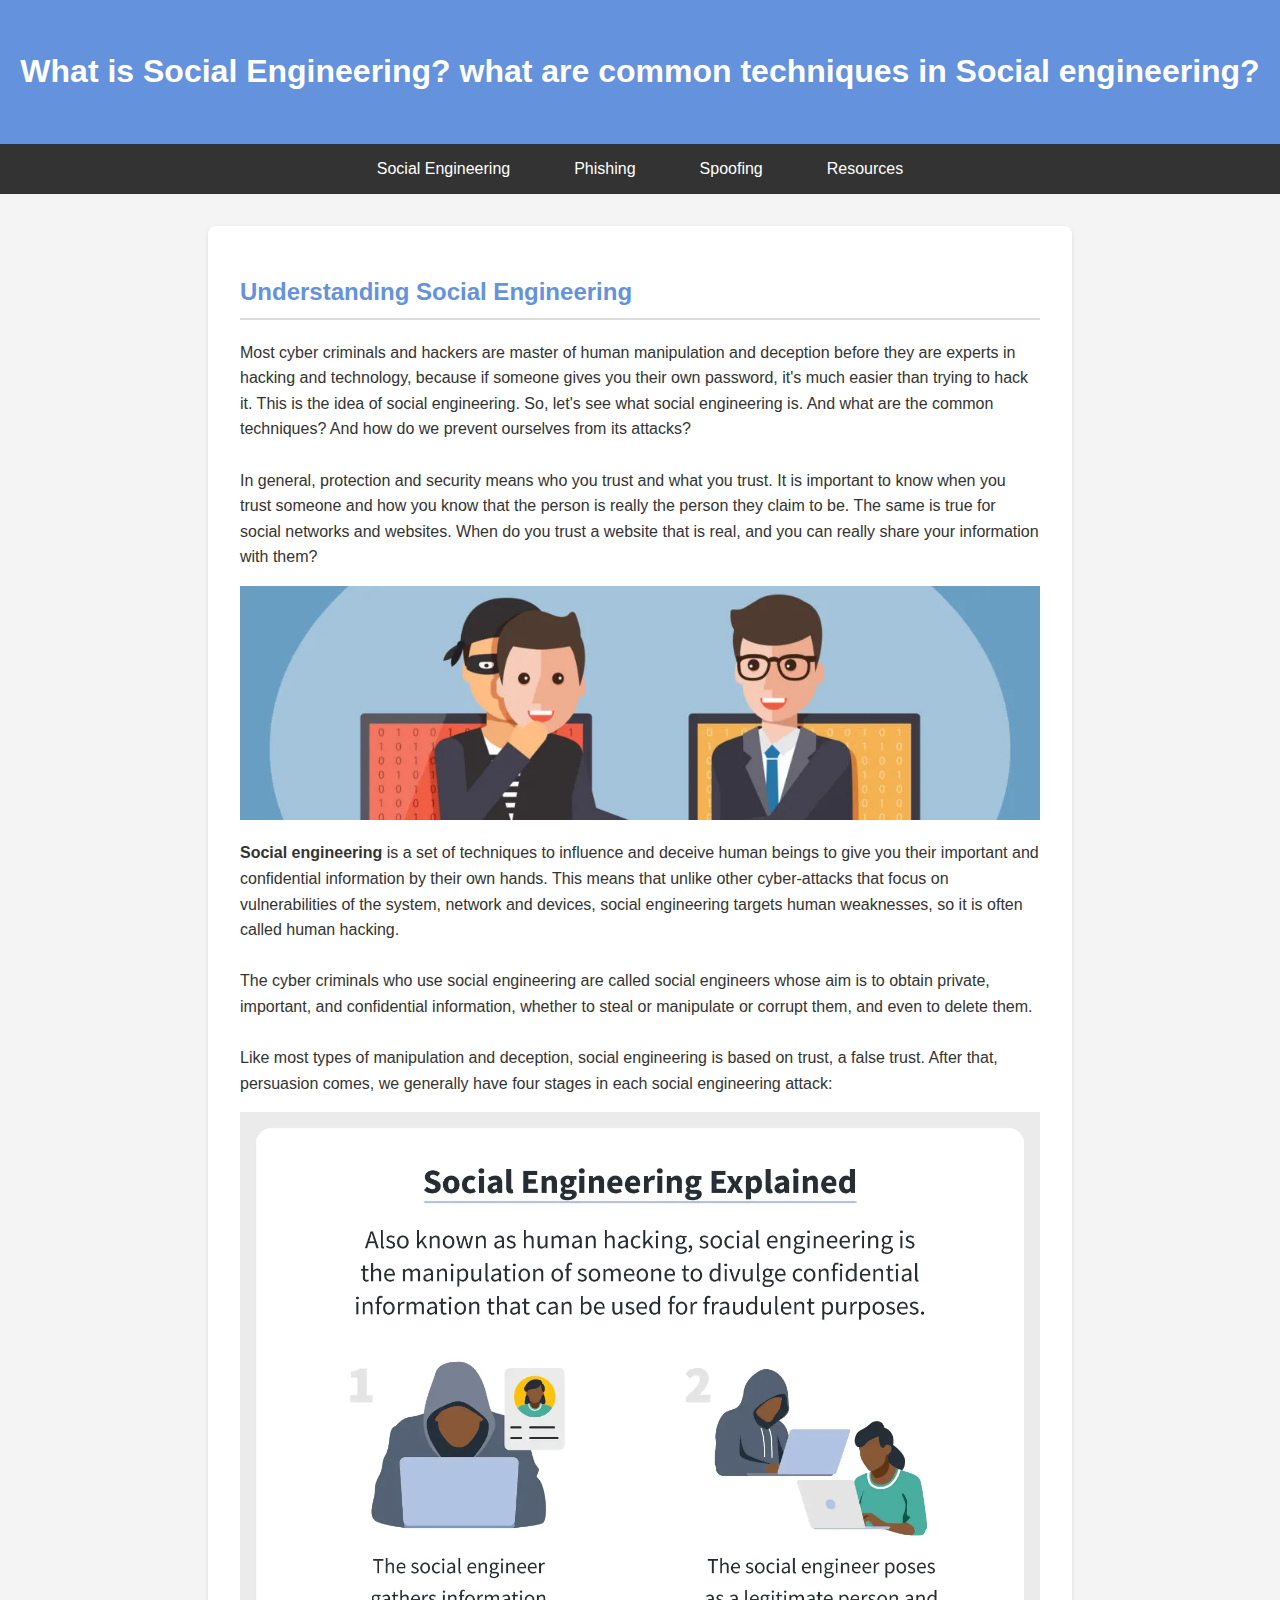
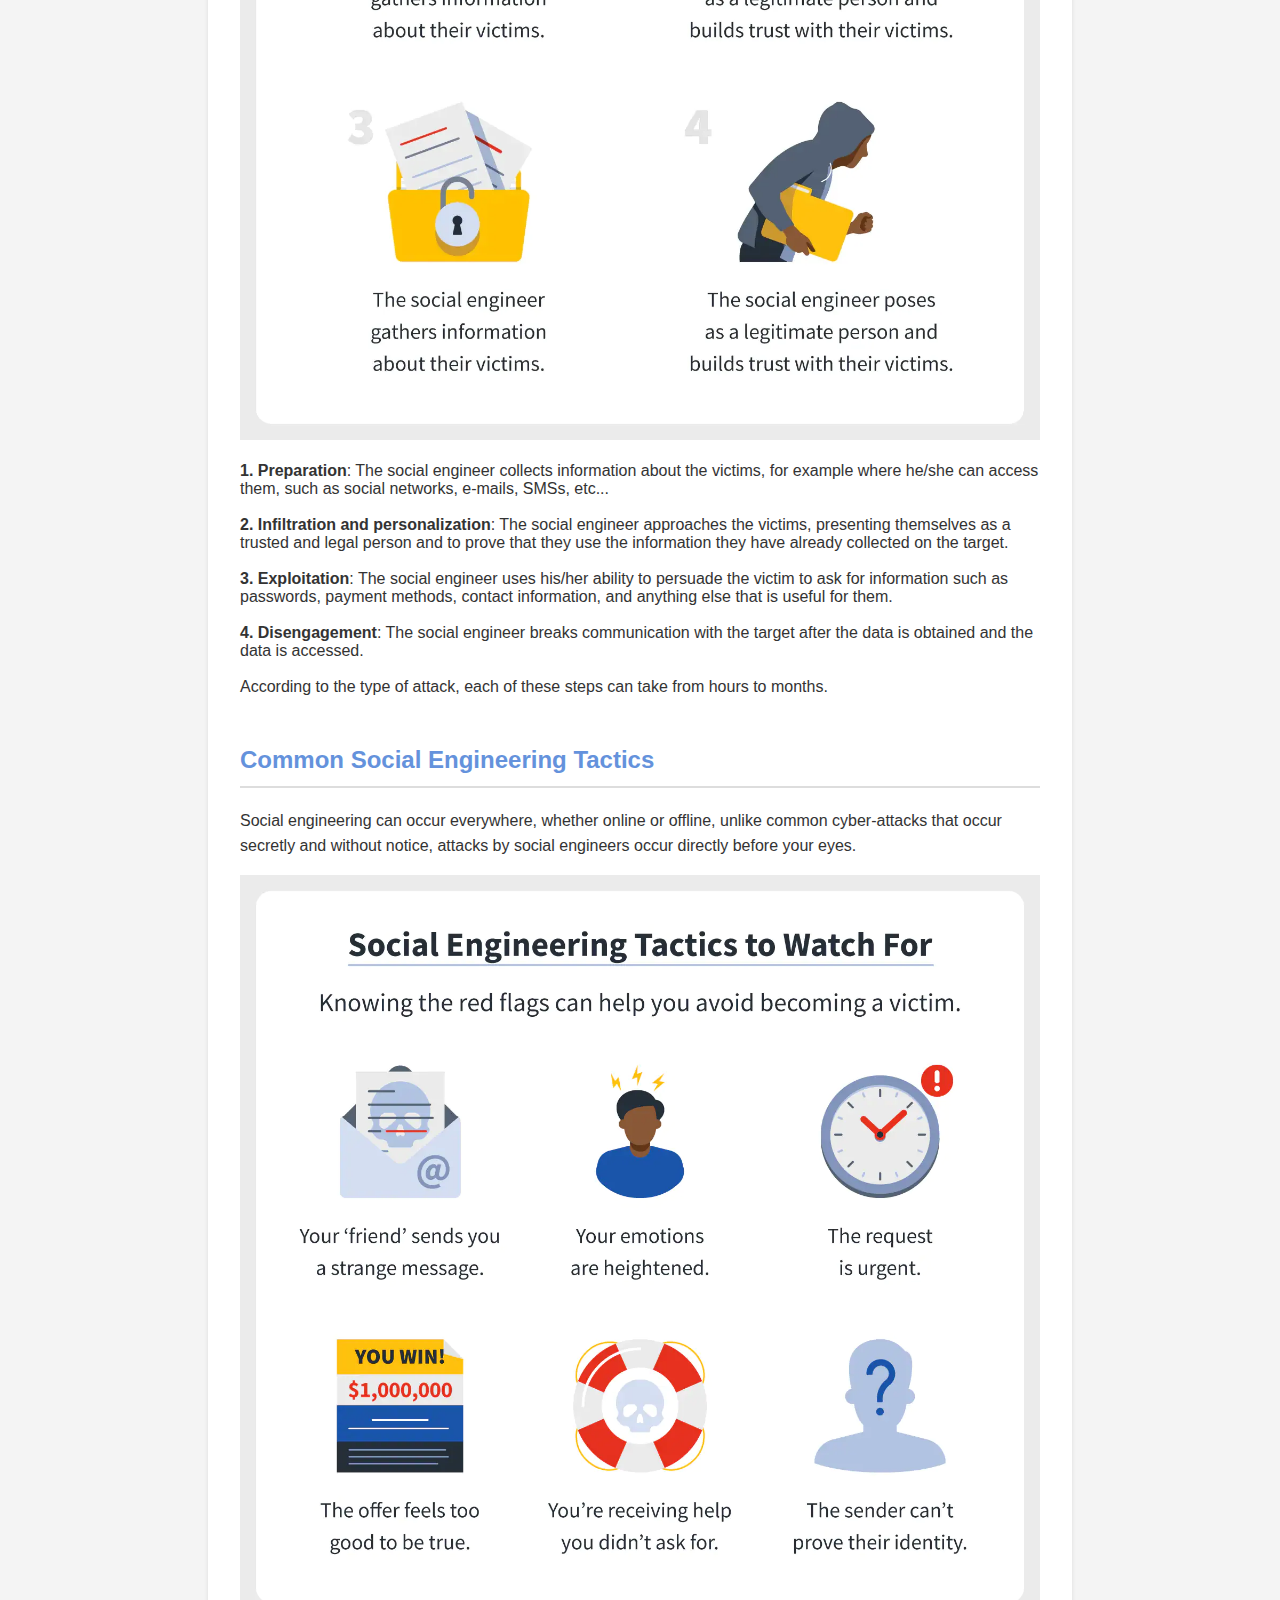
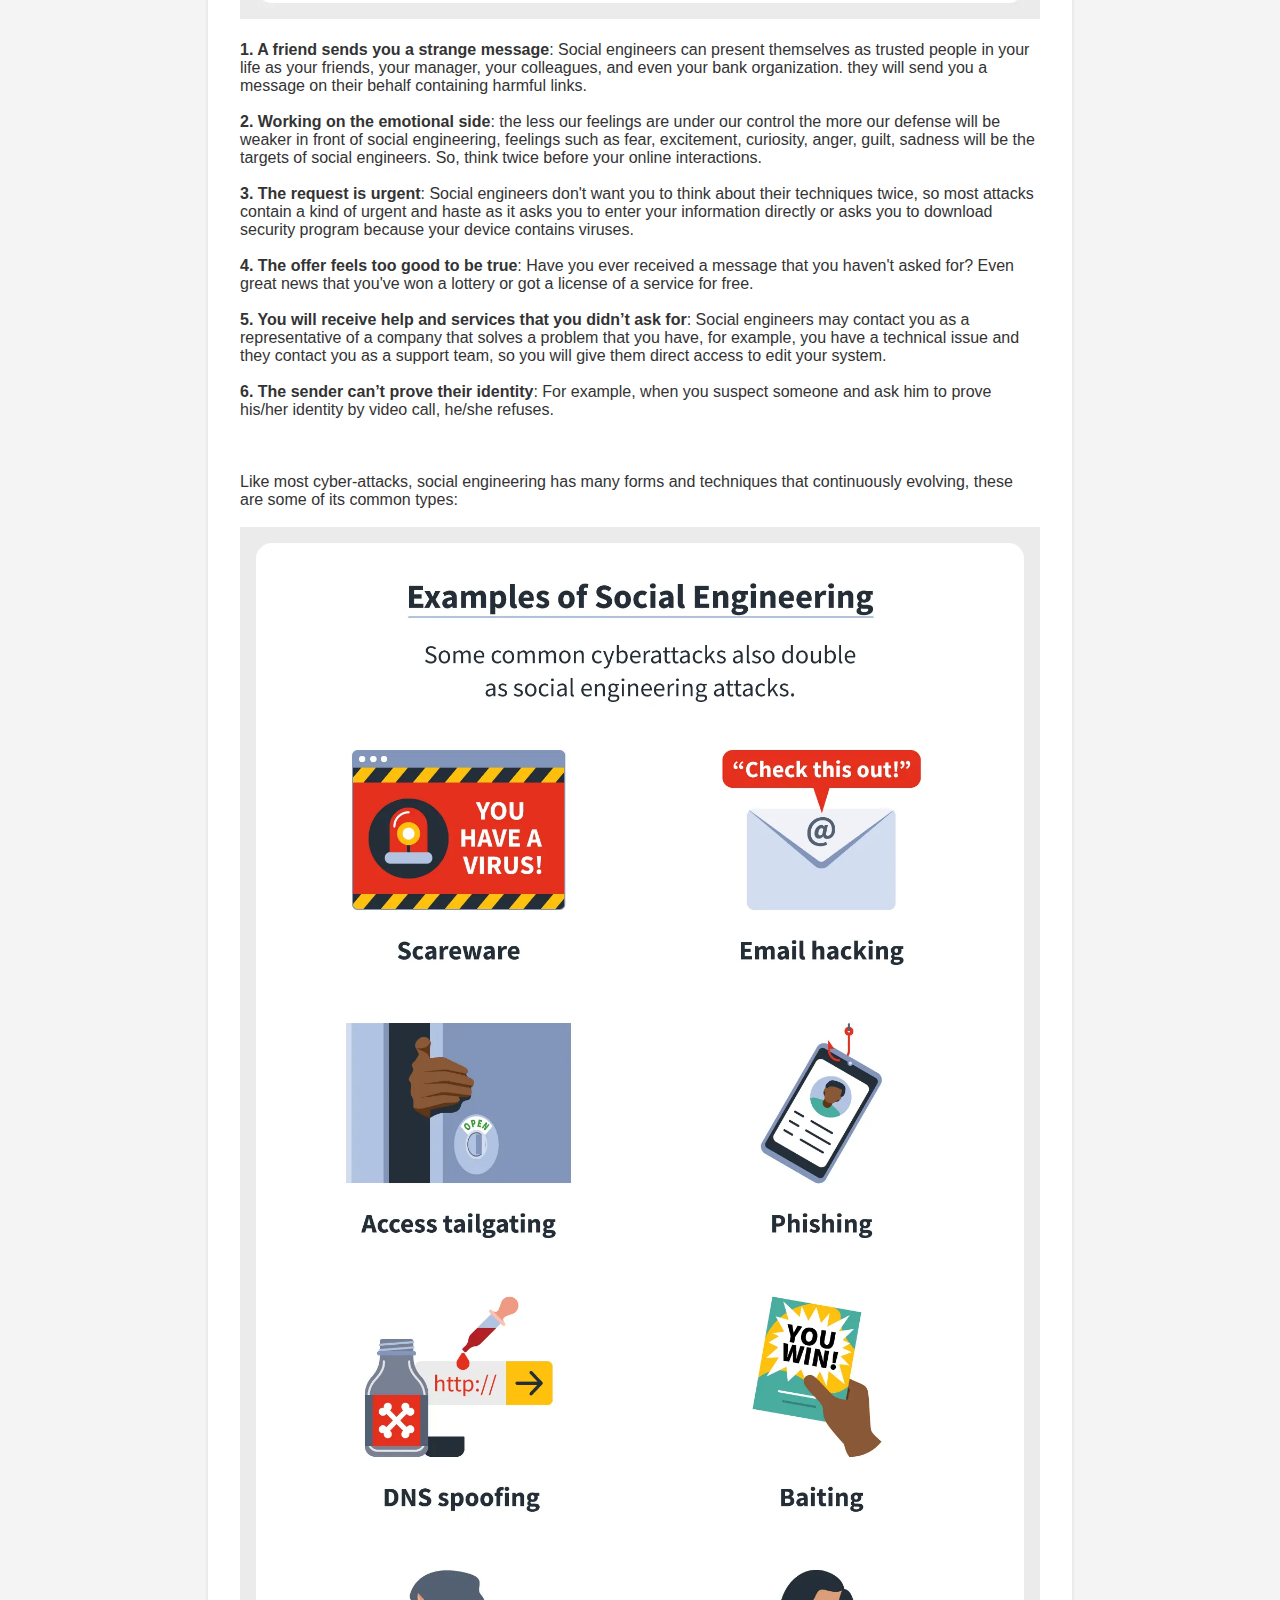
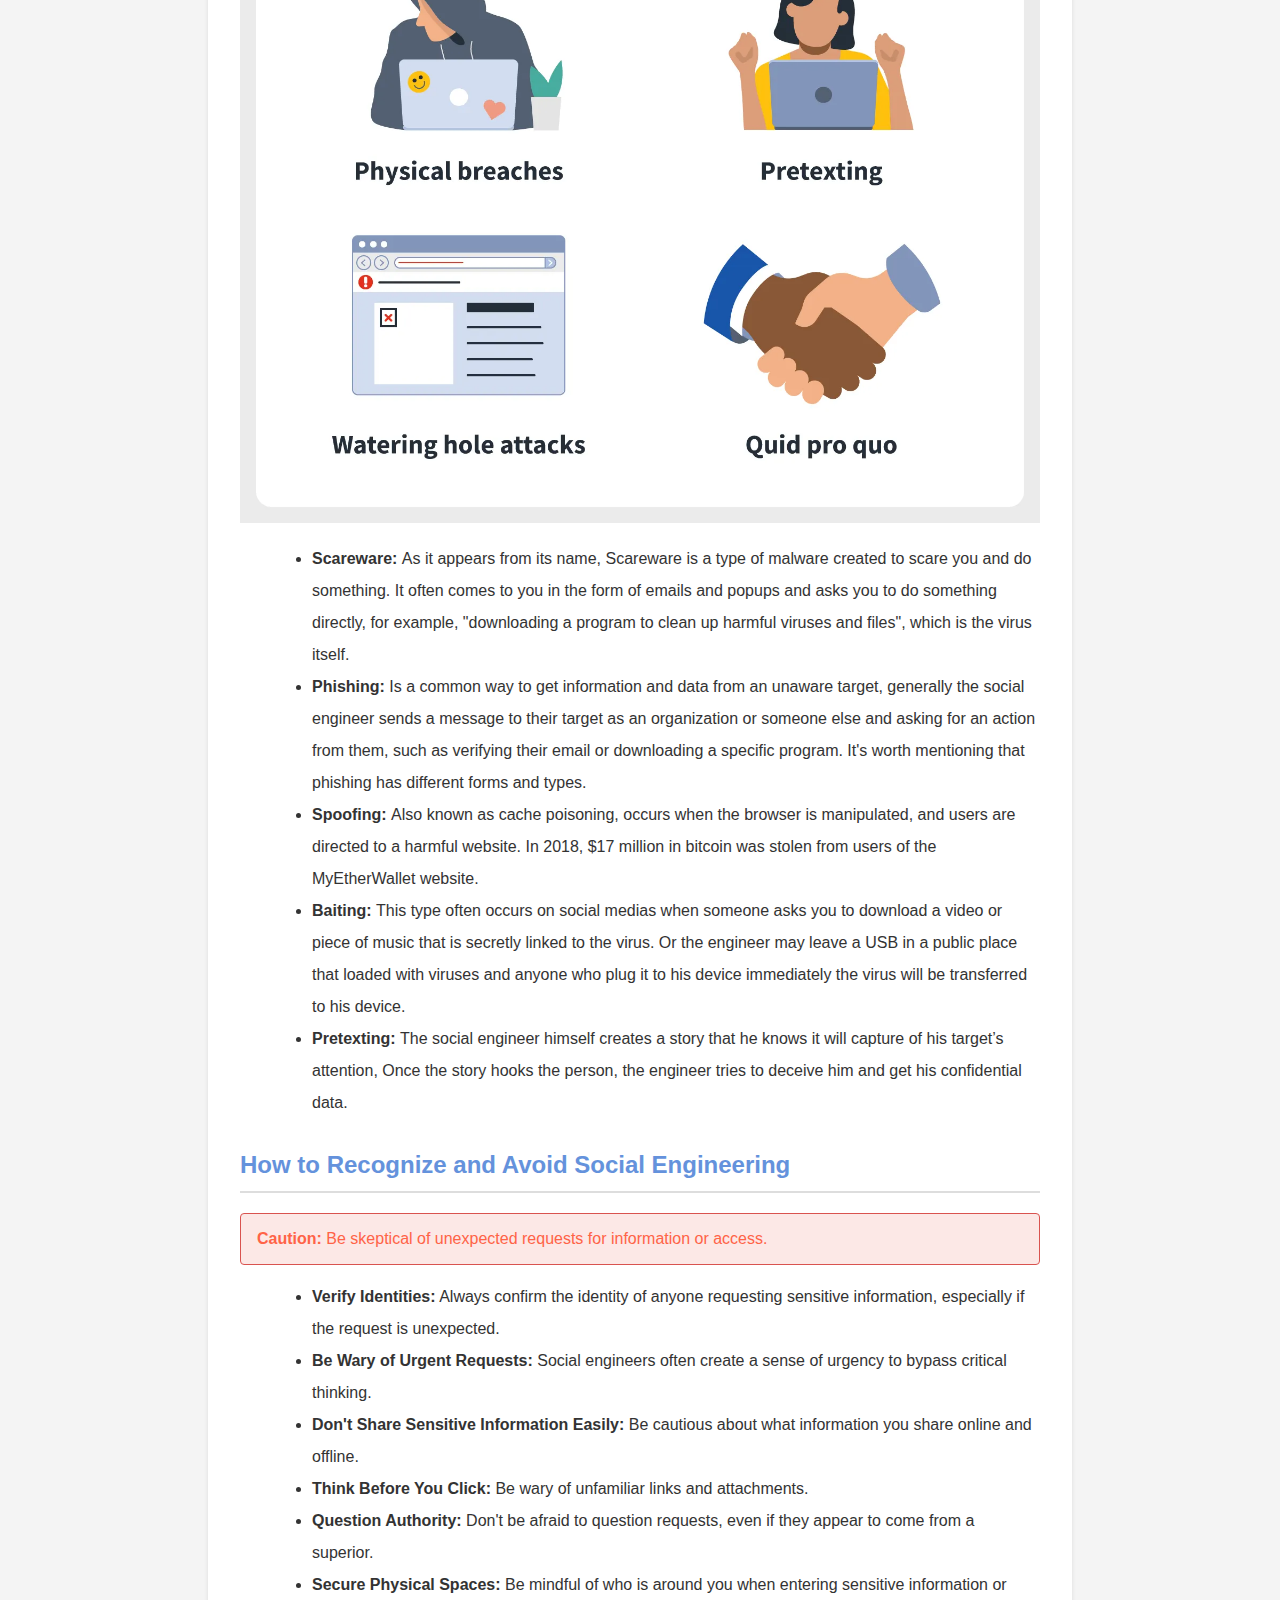
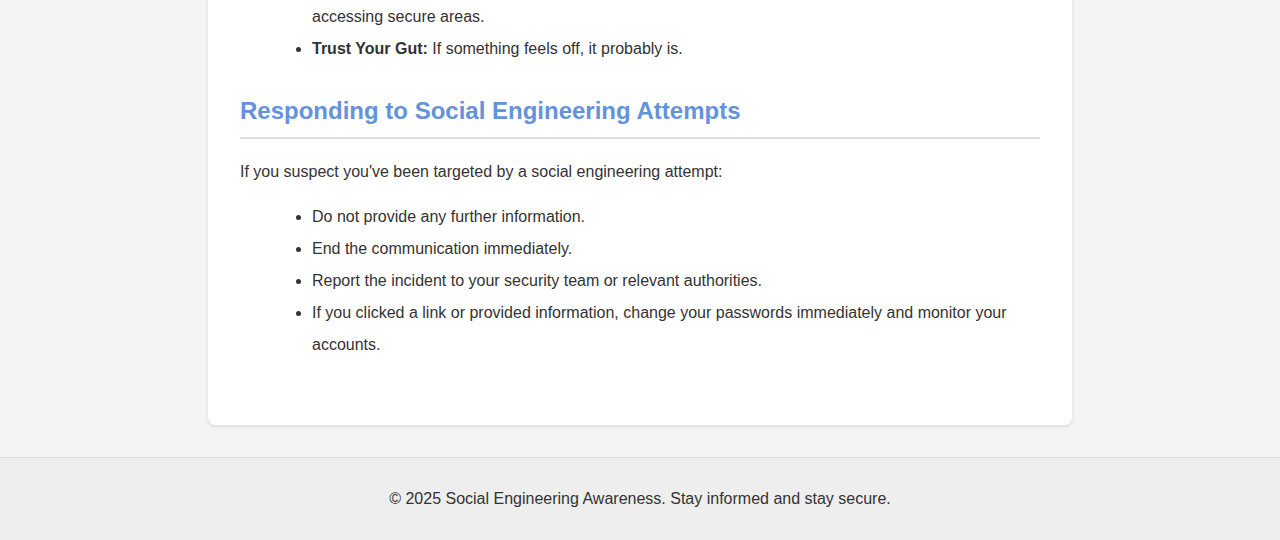
<file: index.html>
<!DOCTYPE html>
<html lang="en">
<head>
    <meta charset="UTF-8">
    <meta name="viewport" content="width=device-width, initial-scale=1.0">
    <link rel="stylesheet" href="style.css">
    <title>Social Engineering Awareness</title>
    
</head>
<body>

    

    <header>
        <h1>What is Social Engineering? what are common techniques in Social engineering?</h1>
    </header>
    <nav>
        <ul>
            <li><a href="index.html">Social Engineering</a></li>
            <li><a href="phishing.html">Phishing</a></li>
            <li><a href="spoofing.htm">Spoofing</a></li>
            <li><a href="#">Resources</a></li>
        </ul>
    </nav>
    <main class="main-content">
        <section class="section">
            <h2>Understanding Social Engineering</h2>
            <p>Most cyber criminals and hackers are master of human manipulation
                and deception before they are experts in hacking and technology, because if
                someone gives you their own password, it's much easier than trying to hack it. This is the idea of social engineering. So, let's see what social
                engineering is. And what are the common techniques? And how do we prevent
                ourselves from its attacks? <br />
                <br />
                In general, protection and security means who you trust and
                what you trust. It is important to know when you trust someone and how you know
                that the person is really the person they claim to be. The same is true for
                social networks and websites. When do you trust a website that is real, and you
                can really share your information with them?<br />
                <div class="img-container"><img src="images/image1.png" alt="Social Engineering"></div>
                
            </p>
            <p><strong>Social engineering</strong> is a set of techniques to influence and
                deceive human beings to give you their important and confidential information by
                their own hands. This means that unlike other cyber-attacks that focus on vulnerabilities
                of the system, network and devices, social engineering targets human
                weaknesses, so it is often called human hacking.<br />
                <br />
                The cyber criminals who use social engineering are called
                social engineers whose aim is to obtain private, important, and confidential
                information, whether to steal or manipulate or corrupt them, and even to delete
                them.<br />
                <br />
                Like most types of manipulation and deception, social
                engineering is based on trust, a false trust. After that, persuasion comes, we
                generally have four stages in each social engineering attack:<br />
            
            <div class="img-container">
                <img src="images/image2.png" alt="Social Engineering Concept">
            </div>
            <br />
<strong>1. Preparation</strong>: The social engineer collects information
about the victims, for example where he/she can access them, such as social
networks, e-mails, SMSs, etc...<br /><br>
<strong>2. Infiltration and personalization</strong>: The social engineer
approaches the victims, presenting themselves as a trusted and legal person and
to prove that they use the information they have already collected on the
target.<br><br>
<strong>3. Exploitation</strong>: The social engineer uses his/her ability to
persuade the victim to ask for information such as passwords, payment methods, contact
information, and anything else that is useful for them.<br /><br>
<strong>4. Disengagement</strong>: The social engineer breaks communication with
the target after the data is obtained and the data is accessed.<br><br>
According to the type of attack, each of these steps can
take from hours to months.<br>
<br />
        </p>
        </section>

        <section class="section">
            <h2>Common Social Engineering Tactics</h2>
            <p>
                Social engineering can occur everywhere, whether online or
                offline, unlike common cyber-attacks that occur secretly and without notice,
                attacks by social engineers occur directly before your eyes.<br />
                <div class="img-container">
                    <img src="images/image3.png" alt="">
                </div><br>
                <strong>1. A friend sends you a strange message</strong>: Social engineers
                can present themselves as trusted people in your life as your friends, your
                manager, your colleagues, and even your bank organization. they will send you a message on their behalf containing harmful links.<br><br>
                <strong>2. Working on the emotional side</strong>: the less our feelings are
                under our control the more our defense will be weaker in front of social engineering,
                feelings such as fear, excitement, curiosity, anger, guilt, sadness will
                be the targets of social engineers. So, think twice before your online interactions.<br><br>
                <strong>3. The request is urgent</strong>: Social engineers don't want you to
                think about their techniques twice, so most attacks contain a kind of urgent
                and haste as it asks you to enter your information directly or asks you to download
                security program because your device contains viruses.<br><br>
                <strong>4. The offer feels too good to be true</strong>: Have you ever
                received a message that you haven't asked for? Even great news that you've won a lottery
                or got a license of a service for free.<br><br>
                <strong>5. You will receive help and services that you didn&rsquo;t ask
                for</strong>: Social engineers may contact you as a representative of a company that
                solves a problem that you have, for example, you have a technical issue and they
                contact you as a support team, so you will give them direct access to edit
                your system.<br><br>
                <strong>6. The sender can&rsquo;t prove their identity</strong>: For example, when
                you suspect someone and ask him to prove his/her identity by video call, he/she
                refuses.<br><br>
                <br><br>
                Like most cyber-attacks, social engineering has many forms
and techniques that continuously evolving, these are some of its common types:<br><br>
                    <div class="img-container">
                        <img src="images/image4.png" alt="">
                    </div>
            </p>
            <ul>
                <li><strong>Scareware: </strong> As it appears from its name, Scareware is a
                    type of malware created to scare you and do something. It often comes to you in
                    the form of emails and popups and asks you to do something directly, for
                    example, "downloading a program to clean up harmful viruses and
                    files", which is the virus itself.</li>
                <li><strong>Phishing: </strong>Is a common way to get information and data
                    from an unaware target, generally the social engineer sends a message to their
                    target as an organization or someone else and asking for an action from them,
                    such as verifying their email or downloading a specific program. It's worth
                    mentioning that phishing has different forms and types.</li>
                <li><strong>Spoofing: </strong>Also known as cache poisoning, occurs when the browser is manipulated, and users are directed to a harmful
                    website. In 2018, $17 million in bitcoin was stolen from users of the
                    MyEtherWallet website.</li>
                <li><strong>Baiting: </strong>This type often occurs on social medias when
                    someone asks you to download a video or piece of music that is secretly linked
                    to the virus. Or the engineer may leave a USB in a public place that loaded
                    with viruses and anyone who plug it to his device immediately the virus will be
                    transferred to his device.</li>
                <li><strong>Pretexting: </strong>The social engineer himself creates a story
                    that he knows it will capture of his target&rsquo;s attention, Once the story hooks
                    the person, the engineer tries to deceive him and get his confidential data.</li>
            </ul>
        </section>

        <section class="section">
            <h2>How to Recognize and Avoid Social Engineering</h2>
            <div class="warning">
                <strong>Caution:</strong> Be skeptical of unexpected requests for information or access.
            </div>
            <ul>
                <li><strong>Verify Identities:</strong> Always confirm the identity of anyone requesting sensitive information, especially if the request is unexpected.</li>
                <li><strong>Be Wary of Urgent Requests:</strong> Social engineers often create a sense of urgency to bypass critical thinking.</li>
                <li><strong>Don't Share Sensitive Information Easily:</strong> Be cautious about what information you share online and offline.</li>
                <li><strong>Think Before You Click:</strong> Be wary of unfamiliar links and attachments.</li>
                <li><strong>Question Authority:</strong> Don't be afraid to question requests, even if they appear to come from a superior.</li>
                <li><strong>Secure Physical Spaces:</strong> Be mindful of who is around you when entering sensitive information or accessing secure areas.</li>
                <li><strong>Trust Your Gut:</strong> If something feels off, it probably is.</li>
            </ul>
        </section>

        <section class="section">
            <h2>Responding to Social Engineering Attempts</h2>
            <p>If you suspect you've been targeted by a social engineering attempt:</p>
            <ul>
                <li>Do not provide any further information.</li>
                <li>End the communication immediately.</li>
                <li>Report the incident to your security team or relevant authorities.</li>
                <li>If you clicked a link or provided information, change your passwords immediately and monitor your accounts.</li>
            </ul>
        </section>
    </main>

    <footer>
        <p>&copy; 2025 Social Engineering Awareness. Stay informed and stay secure.</p>
    </footer>

</body>
</html>
</file>
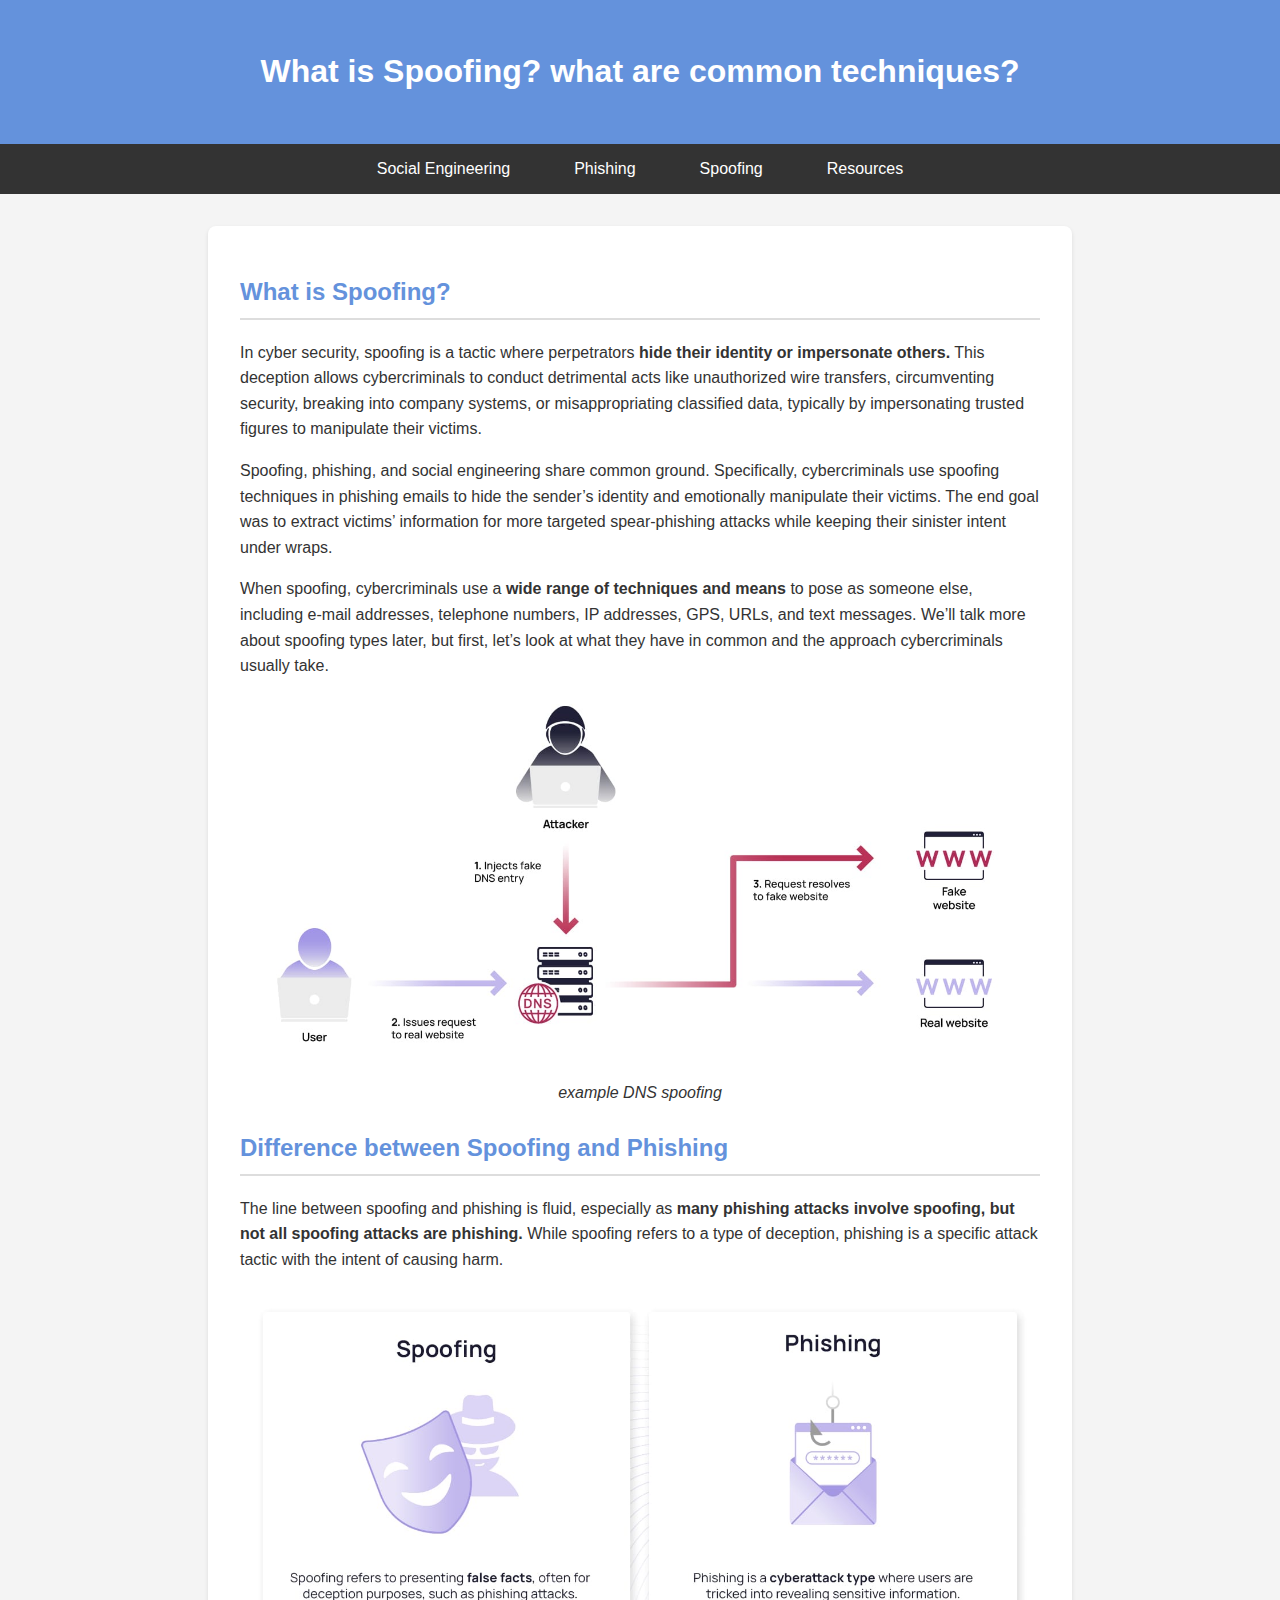
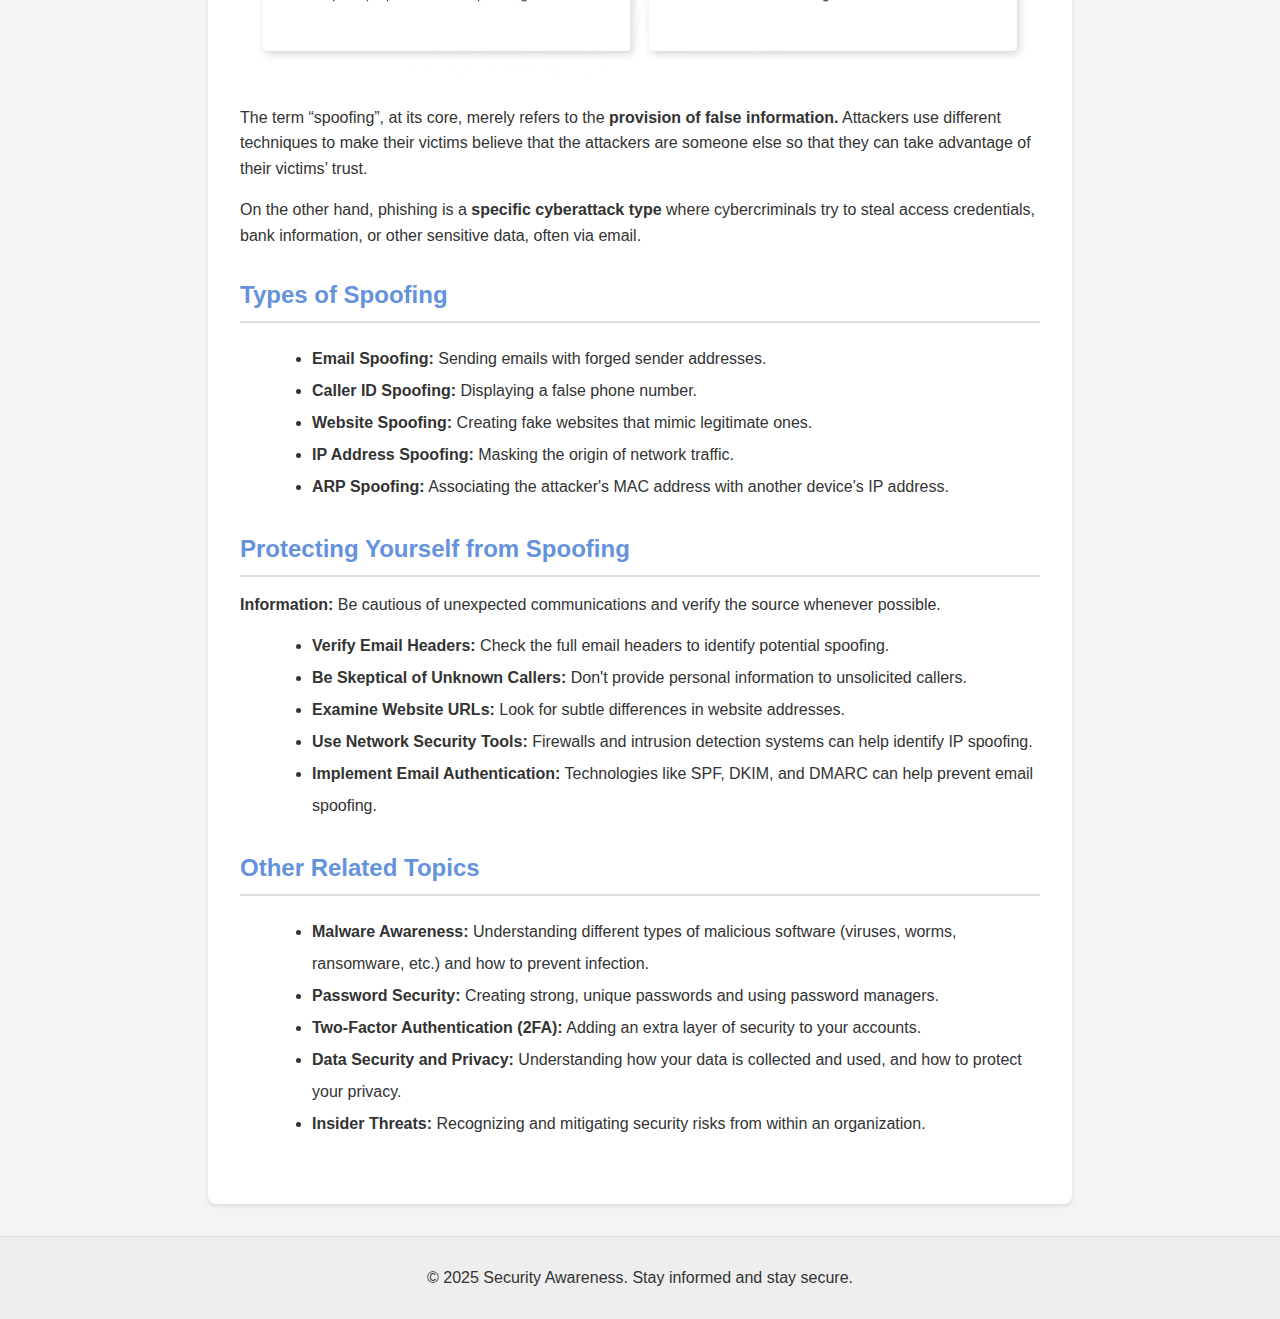
<file: spoofing.htm>
<!DOCTYPE html>
<html lang="en">
<head>
    <meta charset="UTF-8">
    <meta name="viewport" content="width=device-width, initial-scale=1.0">
    <title>Spoofing Awareness</title>
    <link rel="stylesheet" href="style.css">
</head>
<body>
    <header>
        <h1>What is Spoofing? what are common techniques?</h1>
    </header>

    <nav>
        <ul>
            <li><a href="index.html">Social Engineering</a></li>
            <li><a href="phishing.html">Phishing</a></li>
            <li><a href="spoofing.htm">Spoofing</a></li>
            <li><a href="#">Resources</a></li>
        </ul>
    </nav>

    <main class="main-content">
        <section class="section">
            <h2>What is Spoofing?</h2>
            <p>In cyber security, spoofing is a tactic where perpetrators <strong>hide their identity or impersonate others.</strong> This deception allows cybercriminals to conduct detrimental acts like unauthorized wire transfers, circumventing security, breaking into company systems, or misappropriating classified data, typically by impersonating trusted figures to manipulate their victims. </p>
            <p>Spoofing, phishing, and social engineering share common ground. Specifically, cybercriminals use spoofing techniques in phishing emails to hide the sender’s identity and emotionally manipulate their victims. The end goal was to extract victims’ information for more targeted spear-phishing attacks while keeping their sinister intent under wraps.</p>
            <p>When spoofing, cybercriminals use a <strong>wide range of techniques and means</strong> to pose as someone else, including e-mail addresses, telephone numbers, IP addresses, GPS, URLs, and text messages. We’ll talk more about spoofing types later, but first, let’s look at what they have in common and the approach cybercriminals usually take.</p>
            <div class="img-container">
                <img src="images/spoofing.jpg" alt="Spoofing Concept">
                <i>example DNS spoofing</i>
            </div>
        </section>

        <section class="section">
            <h2>Difference between Spoofing and Phishing</h2>
            <p>The line between spoofing and phishing is fluid, especially as <strong>many phishing attacks involve spoofing, but not all spoofing attacks are phishing.</strong> While spoofing refers to a type of deception, phishing is a specific attack tactic with the intent of causing harm.</p>
            <div class="img-container">
                <img src="images/diff.jpg" alt="Difference between Spoofing and Phishing">
            </div>
            <p>The term “spoofing”, at its core, merely refers to the <strong>provision of false information.</strong> Attackers use different techniques to make their victims believe that the attackers are someone else so that they can take advantage of their victims’ trust.</p>
            <p>On the other hand, phishing is a <strong>specific cyberattack type</strong> where cybercriminals try to steal access credentials, bank information, or other sensitive data, often via email.</p>
        </section>

        <section class="section">
            <h2>Types of Spoofing</h2>
            <ul>
                <li><strong>Email Spoofing:</strong> Sending emails with forged sender addresses.</li>
                <li><strong>Caller ID Spoofing:</strong> Displaying a false phone number.</li>
                <li><strong>Website Spoofing:</strong> Creating fake websites that mimic legitimate ones.</li>
                <li><strong>IP Address Spoofing:</strong> Masking the origin of network traffic.</li>
                <li><strong>ARP Spoofing:</strong> Associating the attacker's MAC address with another device's IP address.</li>
            </ul>
        </section>

        <section class="section">
            <h2>Protecting Yourself from Spoofing</h2>
            <div class="info">
                <strong>Information:</strong> Be cautious of unexpected communications and verify the source whenever possible.
            </div>
            <ul>
                <li><strong>Verify Email Headers:</strong> Check the full email headers to identify potential spoofing.</li>
                <li><strong>Be Skeptical of Unknown Callers:</strong> Don't provide personal information to unsolicited callers.</li>
                <li><strong>Examine Website URLs:</strong> Look for subtle differences in website addresses.</li>
                <li><strong>Use Network Security Tools:</strong> Firewalls and intrusion detection systems can help identify IP spoofing.</li>
                <li><strong>Implement Email Authentication:</strong> Technologies like SPF, DKIM, and DMARC can help prevent email spoofing.</li>
            </ul>
        </section>

        <section class="section">
            <h2>Other Related Topics</h2>
            <ul>
                <li><strong>Malware Awareness:</strong> Understanding different types of malicious software (viruses, worms, ransomware, etc.) and how to prevent infection.</li>
                <li><strong>Password Security:</strong> Creating strong, unique passwords and using password managers.</li>
                <li><strong>Two-Factor Authentication (2FA):</strong> Adding an extra layer of security to your accounts.</li>
                <li><strong>Data Security and Privacy:</strong> Understanding how your data is collected and used, and how to protect your privacy.</li>
                <li><strong>Insider Threats:</strong> Recognizing and mitigating security risks from within an organization.</li>
            </ul>
        </section>
    </main>

    <footer>
        <p>&copy; 2025 Security Awareness. Stay informed and stay secure.</p>
    </footer>

</body>
</html>
</file>
<file: style.css>
body {
    font-family: sans-serif;
    margin: 0;
    padding: 0;
    background-color: #f4f4f4;
    color: #333;
}

nav {
    background-color: #333;
    color: white;
    padding: 1em 0;
    text-align: center;
}

nav ul {
    list-style: none;
    padding: 0;
    margin: 0;
    display: flex;
    justify-content: center;
}

nav ul li {
    margin: 0 1em;
}

nav ul li a {
    color: white;
    text-decoration: none;
    padding: 0.5em 1em;
    border-radius: 5px;
    transition: background-color 0.3s ease;
}

nav ul li a:hover {
    background-color: #555;
}

header {
    background-color: #6492dc; /* Red - warning color */
    color: white;
    text-align: center;
    padding: 2em 0;
}

.header h1 {
    margin: 0;
}

.main-content {
    padding: 2em;
    max-width: 800px;
    margin: 2em auto;
    background-color: white;
    border-radius: 8px;
    box-shadow: 0 2px 4px rgba(0, 0, 0, 0.1);
}

.section {
    margin-bottom: 2em;
}

.section h2 {
    color: #6492dc;
    border-bottom: 2px solid #ddd;
    padding-bottom: 0.5em;
}

.section p {
    line-height: 1.6;
}

.section ul {
    list-style-type: disc;
    margin-left: 2em;
    line-height: 2;
}

.warning {
    background-color: #fce8e6;
    border: 1px solid #d9534f;
    padding: 1em;
    border-radius: 4px;
    color: tomato;
    margin-bottom: 1em;
}

footer {
    text-align: center;
    padding: 1em 0;
    background-color: #eee;
    border-top: 1px solid #ddd;
}
.img-container {
    text-align: center;
}
.img-container img{
    max-width: 100%;
    height: auto;
}

.videoCon{
    text-align: center;
}
</file>
